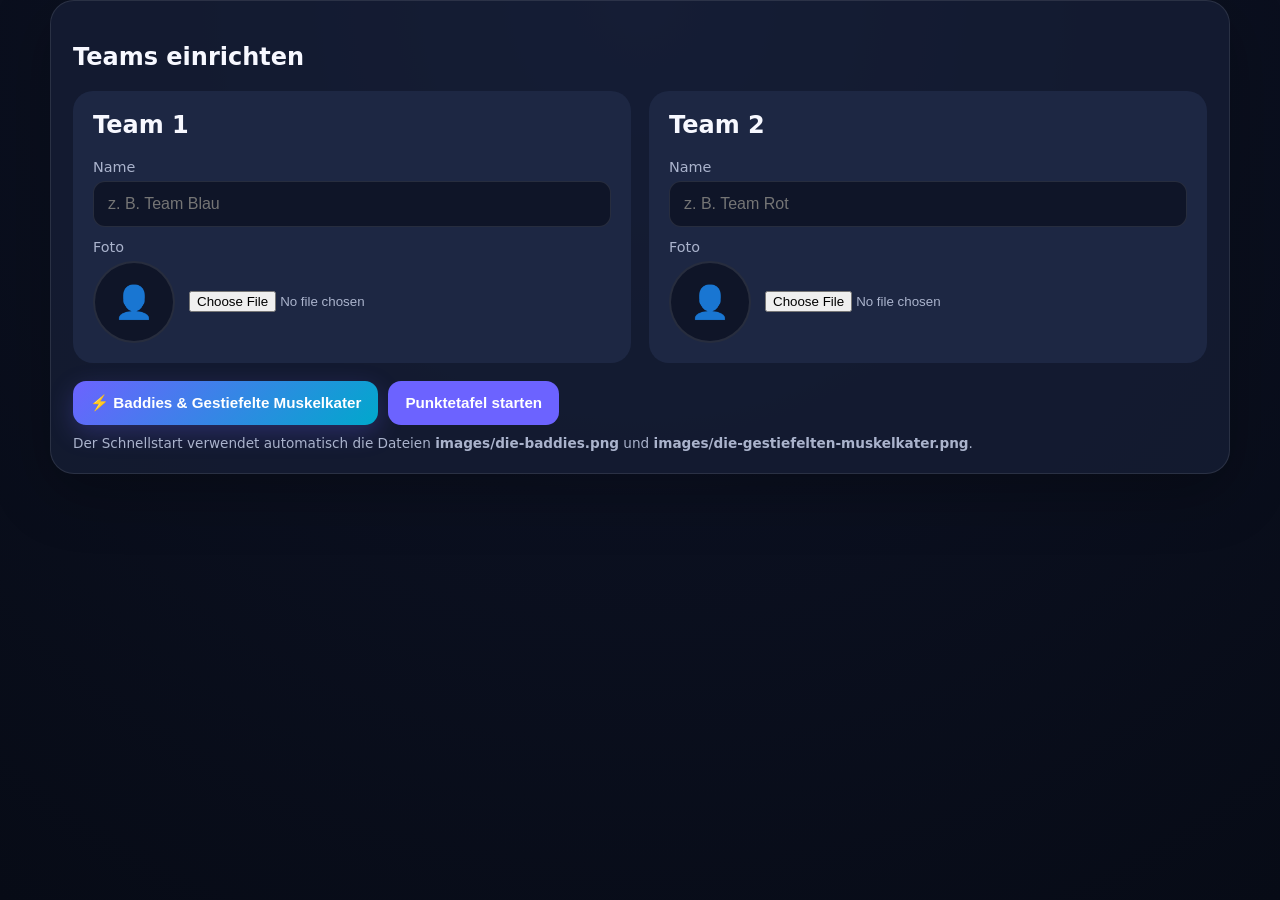
<file: index.html>
<!DOCTYPE html>
<html lang="de">
<head>
<meta charset="UTF-8">
<meta name="viewport" content="width=device-width, initial-scale=1.0">
<title>Spielshow – Punktetafel</title>

<style>
  :root{
    --bg:#f7f8ff; --panel:#151c32; --panel2:#1d2743; --text:#f7f8ff;
    --muted:#aab3cc; --accent:#6c63ff; --accent2:#00d4ff; --gold:#ffd166;
    --green:#35d07f; --red:#ff5c7a; --line:rgba(255,255,255,.1);
  }

  *{box-sizing:border-box}
  
  html, body {
    overscroll-behavior: none;
  }
  body{
    margin:0;
    min-height:100vh;
    font-family:system-ui,-apple-system,Segoe UI,Roboto,sans-serif;
    background:radial-gradient(circle at top,#202a52 0,#0b1020 45%,#070b16 100%);
    color:var(--text);
  }

  .wrap{
    max-width:1180px;
    margin:auto;
    padding:0px;
  }

  header{
    text-align:center;
    margin-bottom:0px;
  }

  h1{
    font-size:clamp(2rem,5vw,4rem);
    margin:.2em 0;
    font-weight:900;
    letter-spacing:-.04em;
  }

  .subtitle{
    color:var(--muted);
    font-size:1.05rem;
  }

  .setup,.game{
    background:rgba(21,28,50,.9);
    border:1px solid var(--line);
    border-radius:24px;
    padding:22px;
    box-shadow:0 18px 60px rgba(0,0,0,.28);
  }

  .setup-grid{
    display:grid;
    grid-template-columns:1fr 1fr;
    gap:18px;
  }

  .team-card{
    background:var(--panel2);
    border-radius:20px;
    padding:20px;
  }

  .team-card h2{
    margin-top:0;
  }

  label{
    display:block;
    color:var(--muted);
    font-size:.9rem;
    margin:12px 0 6px;
  }

  input[type=text]{
    width:100%;
    padding:13px 14px;
    border:1px solid var(--line);
    border-radius:12px;
    background:#0f1528;
    color:white;
    font-size:1rem;
    outline:none;
  }

  input[type=text]:focus{
    border-color:var(--accent);
  }

  .photo-row{
    display:flex;
    gap:14px;
    align-items:center;
  }

  .photo{
    width:82px;
    height:82px;
    border-radius:50%;
    object-fit:cover;
    background:#0f1528;
    border:2px solid var(--line);
    display:flex;
    align-items:center;
    justify-content:center;
    color:var(--muted);
    font-size:2rem;
    overflow:hidden;
    flex:none;
  }

  input[type=file]{
    width:100%;
    color:var(--muted);
  }

  button{
    border:0;
    border-radius:13px;
    padding:13px 17px;
    font-weight:800;
    font-size:.95rem;
    cursor:pointer;
    background:var(--accent);
    color:white;
    transition:.15s transform,.15s opacity;
  }

  button:hover{
    transform:translateY(-1px);
    opacity:.93;
  }

  button.secondary{
    background:#2b3553;
  }

  button.danger{
    background:#a8324d;
  }

  /* Neuer Schnellstart-Button */
  button.preset{
    background:linear-gradient(135deg,#6c63ff,#00a8cc);
    box-shadow:0 8px 25px rgba(108,99,255,.25);
  }

  .actions{
    display:flex;
    flex-wrap:wrap;
    gap:10px;
    margin-top:18px;
  }

  /*
    FIXIERTER HEADER MIT PUNKTESAND
    Der Punktestand bleibt beim Scrollen immer sichtbar.
  */
  .scoreboard-wrap{
    position:sticky;
    top:0;
    z-index:100;
    margin:0 -24px 18px;
    padding:14px 24px 16px;
    background:rgba(11,16,32,.96);
    backdrop-filter:blur(14px);
    -webkit-backdrop-filter:blur(14px);
    border-bottom:1px solid var(--line);
    box-shadow:0 8px 25px rgba(0,0,0,.2);
  }

  .scoreboard{
    display:grid;
    grid-template-columns:1fr 1fr;
    gap:18px;
  }

  .score{
    min-height:155px;
    padding:16px;
    border-radius:22px;
    background:var(--panel2);
    position:relative;
    overflow:hidden;
    display:flex;
    align-items:center;
    justify-content:center;
    gap:18px;
    transition:.25s;
  }

  .score.winner{
    outline:3px solid var(--gold);
    box-shadow:0 0 28px rgba(255,209,102,.22);
  }

  .score.winner .score-name,
  .score.winner .points,
  .score.winner .points-label{
    color:var(--gold);
  }

  .score-info{
    flex:1;
    text-align:center;
  }

  .score-name{
    font-size:clamp(1.15rem,2.5vw,1.7rem);
    font-weight:900;
  }

  .points{
    font-size:clamp(2.8rem,6vw,4.8rem);
    line-height:1;
    font-weight:950;
    margin-top:5px;
    text-align:center;
  }

  .points-label{
    color:var(--muted);
    text-align:center;
  }

  .score-photo{
    width:82px;
    height:82px;
    border-radius:50%;
    object-fit:cover;
    border:3px solid rgba(255,255,255,.15);
    background:#0f1528;
  }

  .moderation{
    margin-bottom:20px;
    padding:20px;
    border-radius:20px;
    background:linear-gradient(
      135deg,
      rgba(255,209,102,.13),
      rgba(108,99,255,.12)
    );
    border:1px solid rgba(255,209,102,.22);
  }

  .moderation h2{
    margin:0 0 12px;
  }

  .moderation-grid{
    display:grid;
    grid-template-columns:1fr 1fr;
    gap:12px;
  }

  .mod-card{
    background:rgba(11,16,32,.55);
    border-radius:15px;
    padding:14px;
    text-align:center;
  }

  .mod-name{
    font-weight:900;
  }

  .mod-value{
    font-size:1.65rem;
    font-weight:950;
    color:var(--gold);
    margin-top:4px;
  }

  .mod-note{
    font-size:.82rem;
    color:var(--muted);
    margin-top:3px;
  }

  .remaining{
    text-align:center;
    padding:18px;
    border-radius:18px;
    background:linear-gradient(
      135deg,
      rgba(108,99,255,.25),
      rgba(0,212,255,.12)
    );
    margin-bottom:20px;
  }

  .remaining strong{
    font-size:2rem;
    color:var(--gold);
  }

  .games{
    display:grid;
    grid-template-columns:repeat(auto-fit,minmax(240px,1fr));
    gap:14px;
  }

  .game-card{
    background:var(--panel2);
    border:1px solid var(--line);
    border-radius:18px;
    padding:16px;
  }

  .game-card.played{
    opacity:.72;
  }

  .game-top{
    display:flex;
    justify-content:space-between;
    align-items:center;
    gap:10px;
  }

  .game-title{
    font-weight:900;
    font-size:1.1rem;
  }

  .badge{
    background:var(--gold);
    color:#241b00;
    border-radius:999px;
    padding:5px 10px;
    font-weight:900;
    white-space:nowrap;
  }

  .winner-text{
    color:var(--green);
    font-weight:800;
    margin:10px 0;
  }

  .game-buttons{
    display:grid;
    grid-template-columns:1fr 1fr;
    gap:8px;
    margin-top:12px;
  }

  .game-buttons button{
    background:#34405f;
  }

  .game-buttons button.selected{
    background:var(--green);
    color:#07150d;
  }

  .game-buttons button.draw{
    grid-column:1/-1;
    background:#4b5572;
  }

  .progress{
    height:10px;
    background:#0b1020;
    border-radius:99px;
    overflow:hidden;
    margin-top:15px;
  }

  .progress-bar{
    height:100%;
    background:linear-gradient(90deg,var(--accent),var(--accent2));
    transition:width .3s;
  }

  .hidden{
    display:none;
  }

  .note{
    font-size:.85rem;
    color:var(--muted);
    margin-top:10px;
  }

  @media(max-width:700px){
    .setup-grid,
    .scoreboard,
    .moderation-grid{
      grid-template-columns:1fr;
    }

    .wrap{
      padding:14px;
    }

    .scoreboard-wrap{
      margin:0 -14px 18px;
      padding-left:14px;
      padding-right:14px;
    }

    .score{
      min-height:130px;
    }

    .score-photo{
      width:62px;
      height:62px;
    }
  }
</style>
</head>

<body>

<div class="wrap">

  <section id="setup" class="setup">

    <h2>Teams einrichten</h2>

    <div class="setup-grid">

      <div class="team-card">
        <h2>Team 1</h2>

        <label for="name1">Name</label>
        <input id="name1" type="text" placeholder="z. B. Team Blau">

        <label>Foto</label>

        <div class="photo-row">
          <div class="photo" id="preview1">👤</div>
          <input id="photo1" type="file" accept="image/*">
        </div>
      </div>


      <div class="team-card">
        <h2>Team 2</h2>

        <label for="name2">Name</label>
        <input id="name2" type="text" placeholder="z. B. Team Rot">

        <label>Foto</label>

        <div class="photo-row">
          <div class="photo" id="preview2">👤</div>
          <input id="photo2" type="file" accept="image/*">
        </div>
      </div>

    </div>


    <div class="actions">

      <!-- NEUER BUTTON -->
      <button id="presetBtn" class="preset">
        ⚡ Baddies &amp; Gestiefelte Muskelkater
      </button>

      <button id="startBtn">
        Punktetafel starten
      </button>

    </div>

    <div class="note">
      Der Schnellstart verwendet automatisch die Dateien
      <strong>images/die-baddies.png</strong> und
      <strong>images/die-gestiefelten-muskelkater.png</strong>.
    </div>

  </section>


  <section id="board" class="hidden">

    <!--
      FIXIERTER PUNKTESAND IM HEADER
    -->
    <header class="scoreboard-wrap">

      <div class="scoreboard">

        <div class="score" id="scoreCard1">

          <img
            id="boardPhoto1"
            class="score-photo"
            alt=""
          >

          <div class="score-info">

            <div
              class="score-name"
              id="boardName1"
            >
              Team 1
            </div>

            <div
              class="points"
              id="points1"
            >
              0
            </div>

            <div class="points-label">
              Punkte
            </div>

          </div>

        </div>


        <div class="score" id="scoreCard2">

          <img
            id="boardPhoto2"
            class="score-photo"
            alt=""
          >

          <div class="score-info">

            <div
              class="score-name"
              id="boardName2"
            >
              Team 2
            </div>

            <div
              class="points"
              id="points2"
            >
              0
            </div>

            <div class="points-label">
              Punkte
            </div>

          </div>

        </div>

      </div>

    </header>


    <div class="moderation">

      <h2>🎙️ Moderation</h2>

      <div class="moderation-grid">

        <div class="mod-card">

          <div
            class="mod-name"
            id="modName1"
          >
            Team 1
          </div>

          <div
            class="mod-value"
            id="modValue1"
          >
            –
          </div>

          <div
            class="mod-note"
            id="modNote1"
          >
            Noch nicht uneinholbar
          </div>

        </div>


        <div class="mod-card">

          <div
            class="mod-name"
            id="modName2"
          >
            Team 2
          </div>

          <div
            class="mod-value"
            id="modValue2"
          >
            –
          </div>

          <div
            class="mod-note"
            id="modNote2"
          >
            Noch nicht uneinholbar
          </div>

        </div>

      </div>

    </div>


    <div class="remaining">

      <div>
        Noch zu spielen / zu vergeben
      </div>

      <strong id="remainingPoints">
        66 Punkte
      </strong>

      <div id="progressText">
        0 von 11 Spielen gespielt
      </div>

      <div class="progress">
        <div
          class="progress-bar"
          id="progressBar"
          style="width:0%"
        ></div>
      </div>

    </div>


    <div class="game">

      <div style="
        display:flex;
        justify-content:space-between;
        align-items:center;
        gap:12px;
        flex-wrap:wrap
      ">

        <h2 style="margin:0">
          Spiele
        </h2>

        <div class="actions" style="margin:0">

          <button
            class="secondary"
            id="backBtn"
          >
            Teams ändern
          </button>

        </div>

      </div>


      <div
        class="games"
        id="games"
      ></div>

    </div>

  </section>

</div>


<script>
(() => {

  const totalGames = 11;
  const totalPoints = 66;

  const state = {
    names: ["Team 1", "Team 2"],

    photos: ["", ""],

    results: Array(totalGames).fill(null)
  };


  const $ = id => document.getElementById(id);


  /*
    FESTE DATEIEN FÜR DEN SCHNELLSTART

    Die Dateien müssen im Ordner "images" liegen:
      images/die-baddies.png
      images/die-gestiefelten-muskelkater.png
  */
  const presetTeams = {
    names: [
      "Die Baddies",
      "Die Gestiefelten Muskelkater"
    ],

    photos: [
      "images/die-baddies.png",
      "images/die-gestiefelten-muskelkater.png"
    ]
  };


  function readPhoto(input, preview, index) {

    input.addEventListener("change", () => {

      const file = input.files[0];

      if (!file) return;

      const reader = new FileReader();

      reader.onload = e => {

        state.photos[index] = e.target.result;

        preview.innerHTML = `
          <img
            src="${e.target.result}"
            alt=""
            style="
              width:100%;
              height:100%;
              object-fit:cover
            "
          >
        `;
      };

      reader.readAsDataURL(file);
    });
  }


  readPhoto(
    $("photo1"),
    $("preview1"),
    0
  );

  readPhoto(
    $("photo2"),
    $("preview2"),
    1
  );


  /*
    NEU:
    Schnellstart für "Die Baddies" und
    "Die Gestiefelten Muskelkater".
  */
  $("presetBtn").addEventListener("click", () => {

    state.names[0] = presetTeams.names[0];
    state.names[1] = presetTeams.names[1];

    state.photos[0] = presetTeams.photos[0];
    state.photos[1] = presetTeams.photos[1];

    $("name1").value = state.names[0];
    $("name2").value = state.names[1];

    $("preview1").innerHTML = `
      <img
        src="${state.photos[0]}"
        alt="${state.names[0]}"
        style="
          width:100%;
          height:100%;
          object-fit:cover
        "
      >
    `;

    $("preview2").innerHTML = `
      <img
        src="${state.photos[1]}"
        alt="${state.names[1]}"
        style="
          width:100%;
          height:100%;
          object-fit:cover
        "
      >
    `;

  });


  function renderGames() {

    $("games").innerHTML = "";

    state.results.forEach((result, i) => {

      const value = i + 1;

      const card = document.createElement("div");

      card.className =
        "game-card" +
        (result !== null ? " played" : "");


      const winner =
        result === 0
          ? state.names[0]
          : result === 1
            ? state.names[1]
            : result === 2
              ? "Unentschieden"
              : "";


      card.innerHTML = `

        <div class="game-top">

          <div class="game-title">
            Spiel ${value}
          </div>

          <div class="badge">
            ${value}
            ${value === 1 ? "Punkt" : "Punkte"}
          </div>

        </div>


        ${
          winner
            ? `<div class="winner-text">
                ✓ ${winner}
              </div>`
            : `<div class="note">
                Noch offen
              </div>`
        }


        <div class="game-buttons">

          <button
            data-game="${i}"
            data-team="0"
            class="${result === 0 ? "selected" : ""}"
          >
            ${escapeHtml(state.names[0])}
          </button>


          <button
            data-game="${i}"
            data-team="1"
            class="${result === 1 ? "selected" : ""}"
          >
            ${escapeHtml(state.names[1])}
          </button>


          <button
            class="draw ${result === 2 ? "selected" : ""}"
            data-game="${i}"
            data-team="2"
          >
            Unentschieden / niemand
          </button>

        </div>
      `;


      $("games").appendChild(card);

    });


    $("games")
      .querySelectorAll("button[data-game]")
      .forEach(btn => {

        btn.addEventListener("click", () => {

          const i =
            Number(btn.dataset.game);

          const team =
            Number(btn.dataset.team);

          state.results[i] =
            state.results[i] === team
              ? null
              : team;

          render();

        });

      });

  }


  function render() {

    $("boardName1").textContent =
      state.names[0];

    $("boardName2").textContent =
      state.names[1];


    $("points1").textContent =
      score(0);

    $("points2").textContent =
      score(1);


    const playedPoints =
      state.results.reduce(
        (sum, r, i) =>
          r !== null
            ? sum + i + 1
            : sum,
        0
      );


    const remaining =
      totalPoints - playedPoints;


    const playedGames =
      state.results.filter(
        r => r !== null
      ).length;


    $("remainingPoints").textContent =
      `${remaining} ${
        remaining === 1
          ? "Punkt"
          : "Punkte"
      }`;


    $("progressText").textContent =
      `${playedGames} von ${totalGames} Spielen gespielt`;


    $("progressBar").style.width =
      `${playedPoints / totalPoints * 100}%`;


    setPhoto(
      $("boardPhoto1"),
      state.photos[0]
    );

    setPhoto(
      $("boardPhoto2"),
      state.photos[1]
    );


    const s1 = score(0);
    const s2 = score(1);


    const winner1 =
      playedGames > 0 &&
      s1 > s2 &&
      (s1 - s2) > remaining;


    const winner2 =
      playedGames > 0 &&
      s2 > s1 &&
      (s2 - s1) > remaining;


    $("scoreCard1")
      .classList.toggle(
        "winner",
        winner1
      );


    $("scoreCard2")
      .classList.toggle(
        "winner",
        winner2
      );


    $("modName1").textContent =
      state.names[0];

    $("modName2").textContent =
      state.names[1];


    updateModeration(
      0,
      s1,
      s2,
      remaining,
      winner1
    );


    updateModeration(
      1,
      s2,
      s1,
      remaining,
      winner2
    );


    renderGames();

  }

function updateModeration(team, own, opponent, remaining, lockedWinner) {

  const valueEl = $("modValue" + (team + 1));
  const noteEl = $("modNote" + (team + 1));

  /*
    remaining = Punkte, die aus noch offenen Spielen
    noch vergeben werden können.

    Die bereits gespielten Unentschieden sind dabei
    schon aus dem Gesamt-Punktepool herausgerechnet.
  */

  // Gesamtzahl der Punkte, die überhaupt noch von
  // beiden Teams erreicht werden können:
  const totalAchievable = own + opponent + remaining;

  /*
    Für einen sicheren Sieg braucht ein Team mehr als
    die Hälfte aller erreichbaren Punkte.

    Beispiel:
    66 erreichbare Punkte -> 34 nötig
    63 erreichbare Punkte -> 32 nötig
    60 erreichbare Punkte -> 31 nötig
  */
  const winningScore =
    Math.floor(totalAchievable / 2) + 1;


  /*
    Hat das Team die notwendige Punktzahl bereits erreicht,
    ist es uneinholbar.
  */
  if (own >= winningScore) {

    valueEl.textContent = "0 Punkte";

    noteEl.textContent =
      "Bereits uneinholbar 🏆";

    return;
  }


  /*
    Wie viele Punkte braucht das Team noch?
  */
  const need = winningScore - own;


  /*
    Falls die benötigten Punkte aus den noch offenen Spielen
    nicht mehr erreicht werden können.
  */
  if (need > remaining) {

    valueEl.textContent =
      "Nicht mehr möglich";

    noteEl.textContent =
      "Ein sicherer Sieg ist nicht mehr erreichbar";

    return;
  }


  /*
    Normale Anzeige
  */
  valueEl.textContent =
    need + (need === 1 ? " Punkt" : " Punkte");

  noteEl.textContent =
    "Noch nötig für einen sicheren Sieg";
}


  function score(team) {

    return state.results.reduce(
      (sum, r, i) =>
        r === team
          ? sum + i + 1
          : sum,
      0
    );

  }


  function setPhoto(img, src) {

    if (src) {

      img.src = src;

      img.style.visibility =
        "visible";

    } else {

      img.removeAttribute("src");

      img.style.visibility =
        "hidden";
    }

  }


  function escapeHtml(s) {

    return String(s).replace(
      /[&<>"']/g,
      c => ({
        "&":"&amp;",
        "<":"&lt;",
        ">":"&gt;",
        '"':"&quot;",
        "'":"&#039;"
      }[c])
    );

  }


  $("startBtn").addEventListener(
    "click",
    () => {

      state.names[0] =
        $("name1").value.trim() ||
        "Team 1";


      state.names[1] =
        $("name2").value.trim() ||
        "Team 2";


      $("setup")
        .classList.add("hidden");


      $("board")
        .classList.remove("hidden");


      render();


      window.scrollTo({
        top:0,
        behavior:"smooth"
      });

    }
  );


  $("backBtn").addEventListener(
    "click",
    () => {

      $("name1").value =
        state.names[0];

      $("name2").value =
        state.names[1];


      $("board")
        .classList.add("hidden");


      $("setup")
        .classList.remove("hidden");


      window.scrollTo({
        top:0,
        behavior:"smooth"
      });

    }
  );

})();
</script>

</body>
</html>
</file>
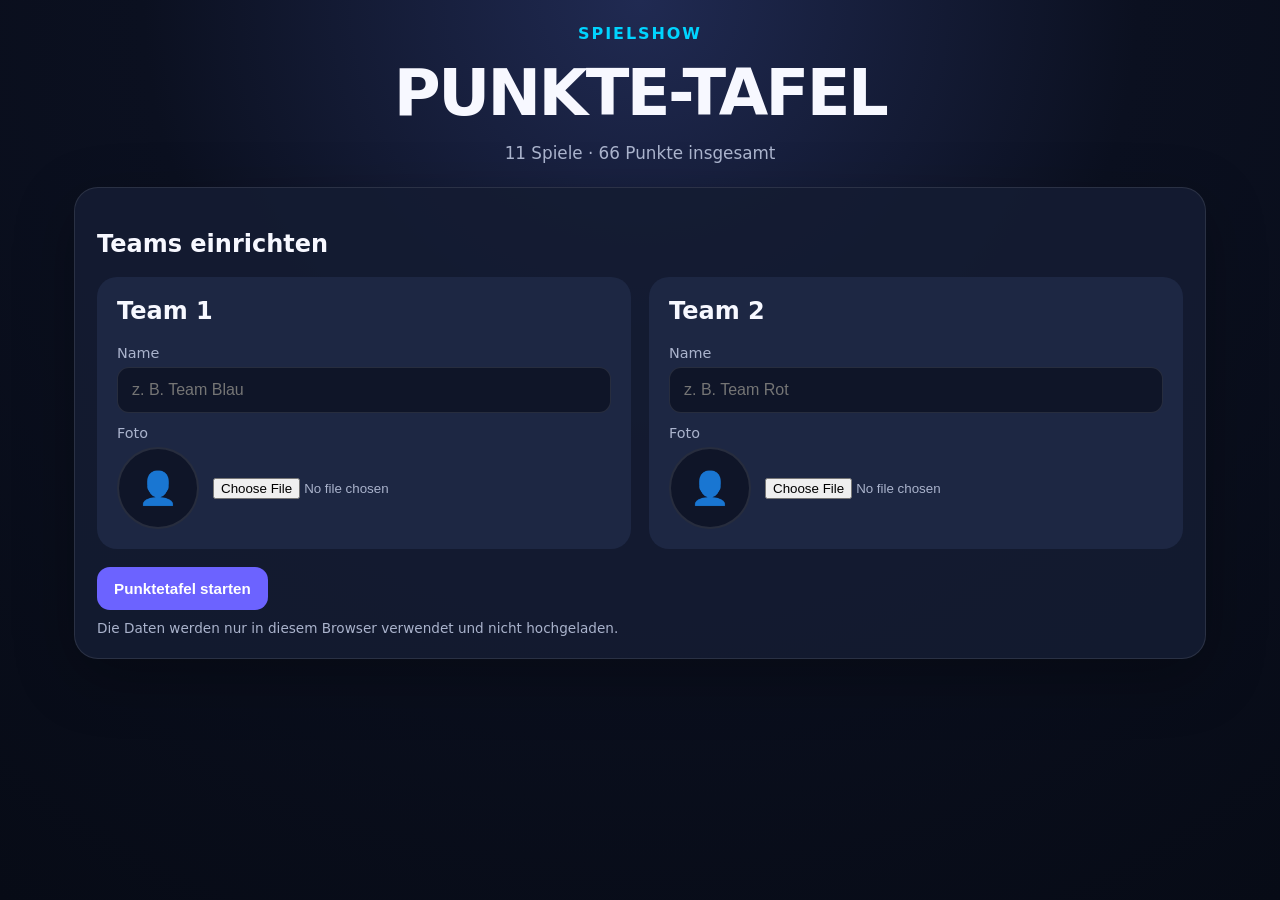
<file: spielshow_punktetafel(1).html>
<!DOCTYPE html>
<html lang="de">
<head>
<meta charset="UTF-8">
<meta name="viewport" content="width=device-width, initial-scale=1.0">
<title>Spielshow – Punktetafel</title>
<style>
  :root{
    --bg:#0b1020; --panel:#151c32; --panel2:#1d2743; --text:#f7f8ff;
    --muted:#aab3cc; --accent:#6c63ff; --accent2:#00d4ff; --gold:#ffd166;
    --green:#35d07f; --red:#ff5c7a; --line:rgba(255,255,255,.1);
  }
  *{box-sizing:border-box}
  body{
    margin:0; min-height:100vh; font-family:system-ui,-apple-system,Segoe UI,Roboto,sans-serif;
    background:radial-gradient(circle at top,#202a52 0,#0b1020 45%,#070b16 100%);
    color:var(--text);
  }
  .wrap{max-width:1180px;margin:auto;padding:24px}
  header{text-align:center;margin-bottom:24px}
  h1{font-size:clamp(2rem,5vw,4rem);margin:.2em 0;font-weight:900;letter-spacing:-.04em}
  .subtitle{color:var(--muted);font-size:1.05rem}
  .setup,.game{background:rgba(21,28,50,.9);border:1px solid var(--line);border-radius:24px;padding:22px;box-shadow:0 18px 60px rgba(0,0,0,.28)}
  .setup-grid{display:grid;grid-template-columns:1fr 1fr;gap:18px}
  .team-card{background:var(--panel2);border-radius:20px;padding:20px}
  .team-card h2{margin-top:0}
  label{display:block;color:var(--muted);font-size:.9rem;margin:12px 0 6px}
  input[type=text]{width:100%;padding:13px 14px;border:1px solid var(--line);border-radius:12px;background:#0f1528;color:white;font-size:1rem;outline:none}
  input[type=text]:focus{border-color:var(--accent)}
  .photo-row{display:flex;gap:14px;align-items:center}
  .photo{
    width:82px;height:82px;border-radius:50%;object-fit:cover;background:#0f1528;border:2px solid var(--line);
    display:flex;align-items:center;justify-content:center;color:var(--muted);font-size:2rem;overflow:hidden;flex:none
  }
  input[type=file]{width:100%;color:var(--muted)}
  button{
    border:0;border-radius:13px;padding:13px 17px;font-weight:800;font-size:.95rem;cursor:pointer;
    background:var(--accent);color:white;transition:.15s transform,.15s opacity
  }
  button:hover{transform:translateY(-1px);opacity:.93}
  button.secondary{background:#2b3553}
  button.danger{background:#a8324d}
  .actions{display:flex;flex-wrap:wrap;gap:10px;margin-top:18px}
  .scoreboard-wrap{
    position:sticky;top:0;z-index:20;margin:0 -24px 18px;padding:14px 24px 16px;
    background:rgba(11,16,32,.94);backdrop-filter:blur(14px);border-bottom:1px solid var(--line);
  }
  .scoreboard{display:grid;grid-template-columns:1fr 1fr;gap:18px}
  .score{
    min-height:155px;padding:16px;border-radius:22px;background:var(--panel2);position:relative;overflow:hidden;
    display:flex;align-items:center;justify-content:center;gap:18px;transition:.25s
  }
  .score.winner{outline:3px solid var(--gold);box-shadow:0 0 28px rgba(255,209,102,.22)}
  .score.winner .score-name,.score.winner .points,.score.winner .points-label{color:var(--gold)}
  .score-info{flex:1;text-align:center}
  .score-name{font-size:clamp(1.15rem,2.5vw,1.7rem);font-weight:900}
  .points{font-size:clamp(2.8rem,6vw,4.8rem);line-height:1;font-weight:950;margin-top:5px;text-align:center}
  .points-label{color:var(--muted);text-align:center}
  .score-photo{width:82px;height:82px;border-radius:50%;object-fit:cover;border:3px solid rgba(255,255,255,.15);background:#0f1528}
  .moderation{
    margin-bottom:20px;padding:20px;border-radius:20px;background:linear-gradient(135deg,rgba(255,209,102,.13),rgba(108,99,255,.12));
    border:1px solid rgba(255,209,102,.22)
  }
  .moderation h2{margin:0 0 12px}
  .moderation-grid{display:grid;grid-template-columns:1fr 1fr;gap:12px}
  .mod-card{background:rgba(11,16,32,.55);border-radius:15px;padding:14px;text-align:center}
  .mod-name{font-weight:900}
  .mod-value{font-size:1.65rem;font-weight:950;color:var(--gold);margin-top:4px}
  .mod-note{font-size:.82rem;color:var(--muted);margin-top:3px}
  .remaining{
    text-align:center;padding:18px;border-radius:18px;background:linear-gradient(135deg,rgba(108,99,255,.25),rgba(0,212,255,.12));
    margin-bottom:20px
  }
  .remaining strong{font-size:2rem;color:var(--gold)}
  .games{display:grid;grid-template-columns:repeat(auto-fit,minmax(240px,1fr));gap:14px}
  .game-card{background:var(--panel2);border:1px solid var(--line);border-radius:18px;padding:16px}
  .game-card.played{opacity:.72}
  .game-top{display:flex;justify-content:space-between;align-items:center;gap:10px}
  .game-title{font-weight:900;font-size:1.1rem}
  .badge{background:var(--gold);color:#241b00;border-radius:999px;padding:5px 10px;font-weight:900;white-space:nowrap}
  .winner-text{color:var(--green);font-weight:800;margin:10px 0}
  .game-buttons{display:grid;grid-template-columns:1fr 1fr;gap:8px;margin-top:12px}
  .game-buttons button{background:#34405f}
  .game-buttons button.selected{background:var(--green);color:#07150d}
  .game-buttons button.draw{grid-column:1/-1;background:#4b5572}
  .progress{height:10px;background:#0b1020;border-radius:99px;overflow:hidden;margin-top:15px}
  .progress-bar{height:100%;background:linear-gradient(90deg,var(--accent),var(--accent2));transition:width .3s}
  .hidden{display:none}
  .note{font-size:.85rem;color:var(--muted);margin-top:10px}
  @media(max-width:700px){
    .setup-grid,.scoreboard,.moderation-grid{grid-template-columns:1fr}
    .wrap{padding:14px}
    .scoreboard-wrap{margin:0 -14px 18px;padding-left:14px;padding-right:14px}
    .score{min-height:130px}
    .score-photo{width:62px;height:62px}
  }
</style>
</head>
<body>
<div class="wrap">
  <header>
    <div style="font-size:1rem;color:var(--accent2);font-weight:900;letter-spacing:.12em">SPIELSHOW</div>
    <h1>PUNKTE-TAFEL</h1>
    <div class="subtitle">11 Spiele · 66 Punkte insgesamt</div>
  </header>

  <section id="setup" class="setup">
    <h2>Teams einrichten</h2>
    <div class="setup-grid">
      <div class="team-card">
        <h2>Team 1</h2>
        <label for="name1">Name</label>
        <input id="name1" type="text" placeholder="z. B. Team Blau">
        <label>Foto</label>
        <div class="photo-row">
          <div class="photo" id="preview1">👤</div>
          <input id="photo1" type="file" accept="image/*">
        </div>
      </div>
      <div class="team-card">
        <h2>Team 2</h2>
        <label for="name2">Name</label>
        <input id="name2" type="text" placeholder="z. B. Team Rot">
        <label>Foto</label>
        <div class="photo-row">
          <div class="photo" id="preview2">👤</div>
          <input id="photo2" type="file" accept="image/*">
        </div>
      </div>
    </div>
    <div class="actions">
      <button id="startBtn">Punktetafel starten</button>
    </div>
    <div class="note">Die Daten werden nur in diesem Browser verwendet und nicht hochgeladen.</div>
  </section>

  <section id="board" class="hidden">
    <div class="scoreboard-wrap">
    <div class="scoreboard">
      <div class="score" id="scoreCard1">
        <img id="boardPhoto1" class="score-photo" alt="">
        <div class="score-info">
          <div class="score-name" id="boardName1">Team 1</div>
          <div class="points" id="points1">0</div>
          <div class="points-label">Punkte</div>
        </div>
      </div>
      <div class="score" id="scoreCard2">
        <img id="boardPhoto2" class="score-photo" alt="">
        <div class="score-info">
          <div class="score-name" id="boardName2">Team 2</div>
          <div class="points" id="points2">0</div>
          <div class="points-label">Punkte</div>
        </div>
      </div>
    </div>
    </div>

    <div class="moderation">
      <h2>🎙️ Moderation</h2>
      <div class="moderation-grid">
        <div class="mod-card">
          <div class="mod-name" id="modName1">Team 1</div>
          <div class="mod-value" id="modValue1">–</div>
          <div class="mod-note" id="modNote1">Noch nicht uneinholbar</div>
        </div>
        <div class="mod-card">
          <div class="mod-name" id="modName2">Team 2</div>
          <div class="mod-value" id="modValue2">–</div>
          <div class="mod-note" id="modNote2">Noch nicht uneinholbar</div>
        </div>
      </div>
    </div>

    <div class="remaining">
      <div>Noch zu spielen / zu vergeben</div>
      <strong id="remainingPoints">66 Punkte</strong>
      <div id="progressText">0 von 11 Spielen gespielt</div>
      <div class="progress"><div class="progress-bar" id="progressBar" style="width:0%"></div></div>
    </div>

    <div class="game">
      <div style="display:flex;justify-content:space-between;align-items:center;gap:12px;flex-wrap:wrap">
        <h2 style="margin:0">Spiele</h2>
        <div class="actions" style="margin:0">
          <button class="secondary" id="backBtn">Teams ändern</button>
          <button class="danger" id="resetBtn">Alles zurücksetzen</button>
        </div>
      </div>
      <div class="games" id="games"></div>
    </div>
  </section>
</div>

<script>
(() => {
  const totalGames = 12;
  const totalPoints = 78;
  const state = {
    names: ["Team 1", "Team 2"],
    photos: ["", ""],
    results: Array(totalGames).fill(null)
  };

  const $ = id => document.getElementById(id);

  function readPhoto(input, preview, index) {
    input.addEventListener("change", () => {
      const file = input.files[0];
      if (!file) return;
      const reader = new FileReader();
      reader.onload = e => {
        state.photos[index] = e.target.result;
        preview.innerHTML = `<img src="${e.target.result}" alt="" style="width:100%;height:100%;object-fit:cover">`;
      };
      reader.readAsDataURL(file);
    });
  }

  readPhoto($("photo1"), $("preview1"), 0);
  readPhoto($("photo2"), $("preview2"), 1);

  function renderGames() {
    $("games").innerHTML = "";
    state.results.forEach((result, i) => {
      const value = i + 1;
      const card = document.createElement("div");
      card.className = "game-card" + (result !== null ? " played" : "");
      const winner = result === 0 ? state.names[0] : result === 1 ? state.names[1] : result === 2 ? "Unentschieden" : "";
      card.innerHTML = `
        <div class="game-top">
          <div class="game-title">Spiel ${value}</div>
          <div class="badge">${value} ${value === 1 ? "Punkt" : "Punkte"}</div>
        </div>
        ${winner ? `<div class="winner-text">✓ ${winner}</div>` : `<div class="note">Noch offen</div>`}
        <div class="game-buttons">
          <button data-game="${i}" data-team="0" class="${result===0?'selected':''}">${escapeHtml(state.names[0])}</button>
          <button data-game="${i}" data-team="1" class="${result===1?'selected':''}">${escapeHtml(state.names[1])}</button>
          <button class="draw ${result===2?'selected':''}" data-game="${i}" data-team="2">Unentschieden / niemand</button>
        </div>`;
      $("games").appendChild(card);
    });

    $("games").querySelectorAll("button[data-game]").forEach(btn => {
      btn.addEventListener("click", () => {
        const i = Number(btn.dataset.game);
        const team = Number(btn.dataset.team);
        state.results[i] = state.results[i] === team ? null : team;
        render();
      });
    });
  }

  function render() {
    $("boardName1").textContent = state.names[0];
    $("boardName2").textContent = state.names[1];
    $("points1").textContent = score(0);
    $("points2").textContent = score(1);

    const playedPoints = state.results.reduce((sum, r, i) => r !== null ? sum + i + 1 : sum, 0);
    const remaining = totalPoints - playedPoints;
    const playedGames = state.results.filter(r => r !== null).length;
    $("remainingPoints").textContent = `${remaining} ${remaining === 1 ? "Punkt" : "Punkte"}`;
    $("progressText").textContent = `${playedGames} von ${totalGames} Spielen gespielt`;
    $("progressBar").style.width = `${playedPoints / totalPoints * 100}%`;

    setPhoto($("boardPhoto1"), state.photos[0]);
    setPhoto($("boardPhoto2"), state.photos[1]);

    const s1 = score(0), s2 = score(1);
    const winner1 = playedGames > 0 && s1 > s2 && s1 > s2 + remaining;
    const winner2 = playedGames > 0 && s2 > s1 && s2 > s1 + remaining;
    $("scoreCard1").classList.toggle("winner", winner1);
    $("scoreCard2").classList.toggle("winner", winner2);

    $("modName1").textContent = state.names[0];
    $("modName2").textContent = state.names[1];
    updateModeration(0, s1, s2, remaining, winner1);
    updateModeration(1, s2, s1, remaining, winner2);

    renderGames();
  }

  function updateModeration(team, own, opponent, remaining, lockedWinner) {
    const valueEl = $("modValue" + (team + 1));
    const noteEl = $("modNote" + (team + 1));
    if (lockedWinner) {
      valueEl.textContent = "GEWONNEN 🏆";
      noteEl.textContent = "Nicht mehr einholbar";
      return;
    }
    const need = Math.max(0, opponent - own + 1);
    if (remaining === 0) {
      valueEl.textContent = own === opponent ? "GLEICHSTAND" : (own > opponent ? "GEWONNEN 🏆" : "VERLOREN");
      noteEl.textContent = "Alle Spiele sind gespielt";
    } else if (need > remaining) {
      valueEl.textContent = "0 Punkte";
      noteEl.textContent = "Der Gegner kann nicht mehr eingeholt werden";
    } else {
      valueEl.textContent = need + (need === 1 ? " Punkt" : " Punkte");
      noteEl.textContent = "Noch nötig, um uneinholbar zu sein";
    }
  }

  function score(team) {
    return state.results.reduce((sum, r, i) => r === team ? sum + i + 1 : sum, 0);
  }

  function setPhoto(img, src) {
    if (src) {
      img.src = src;
      img.style.visibility = "visible";
    } else {
      img.removeAttribute("src");
      img.style.visibility = "hidden";
    }
  }

  function escapeHtml(s) {
    return String(s).replace(/[&<>"']/g, c => ({
      "&":"&amp;","<":"&lt;",">":"&gt;",'"':"&quot;","'":"&#039;"
    }[c]));
  }

  $("startBtn").addEventListener("click", () => {
    state.names[0] = $("name1").value.trim() || "Team 1";
    state.names[1] = $("name2").value.trim() || "Team 2";
    $("setup").classList.add("hidden");
    $("board").classList.remove("hidden");
    render();
    window.scrollTo({top:0, behavior:"smooth"});
  });

  $("backBtn").addEventListener("click", () => {
    $("name1").value = state.names[0];
    $("name2").value = state.names[1];
    $("board").classList.add("hidden");
    $("setup").classList.remove("hidden");
    window.scrollTo({top:0, behavior:"smooth"});
  });

  $("resetBtn").addEventListener("click", () => {
    if (!confirm("Wirklich alle Ergebnisse und Teamdaten zurücksetzen?")) return;
    location.reload();
  });
})();
</script>
</body>
</html>
</file>
